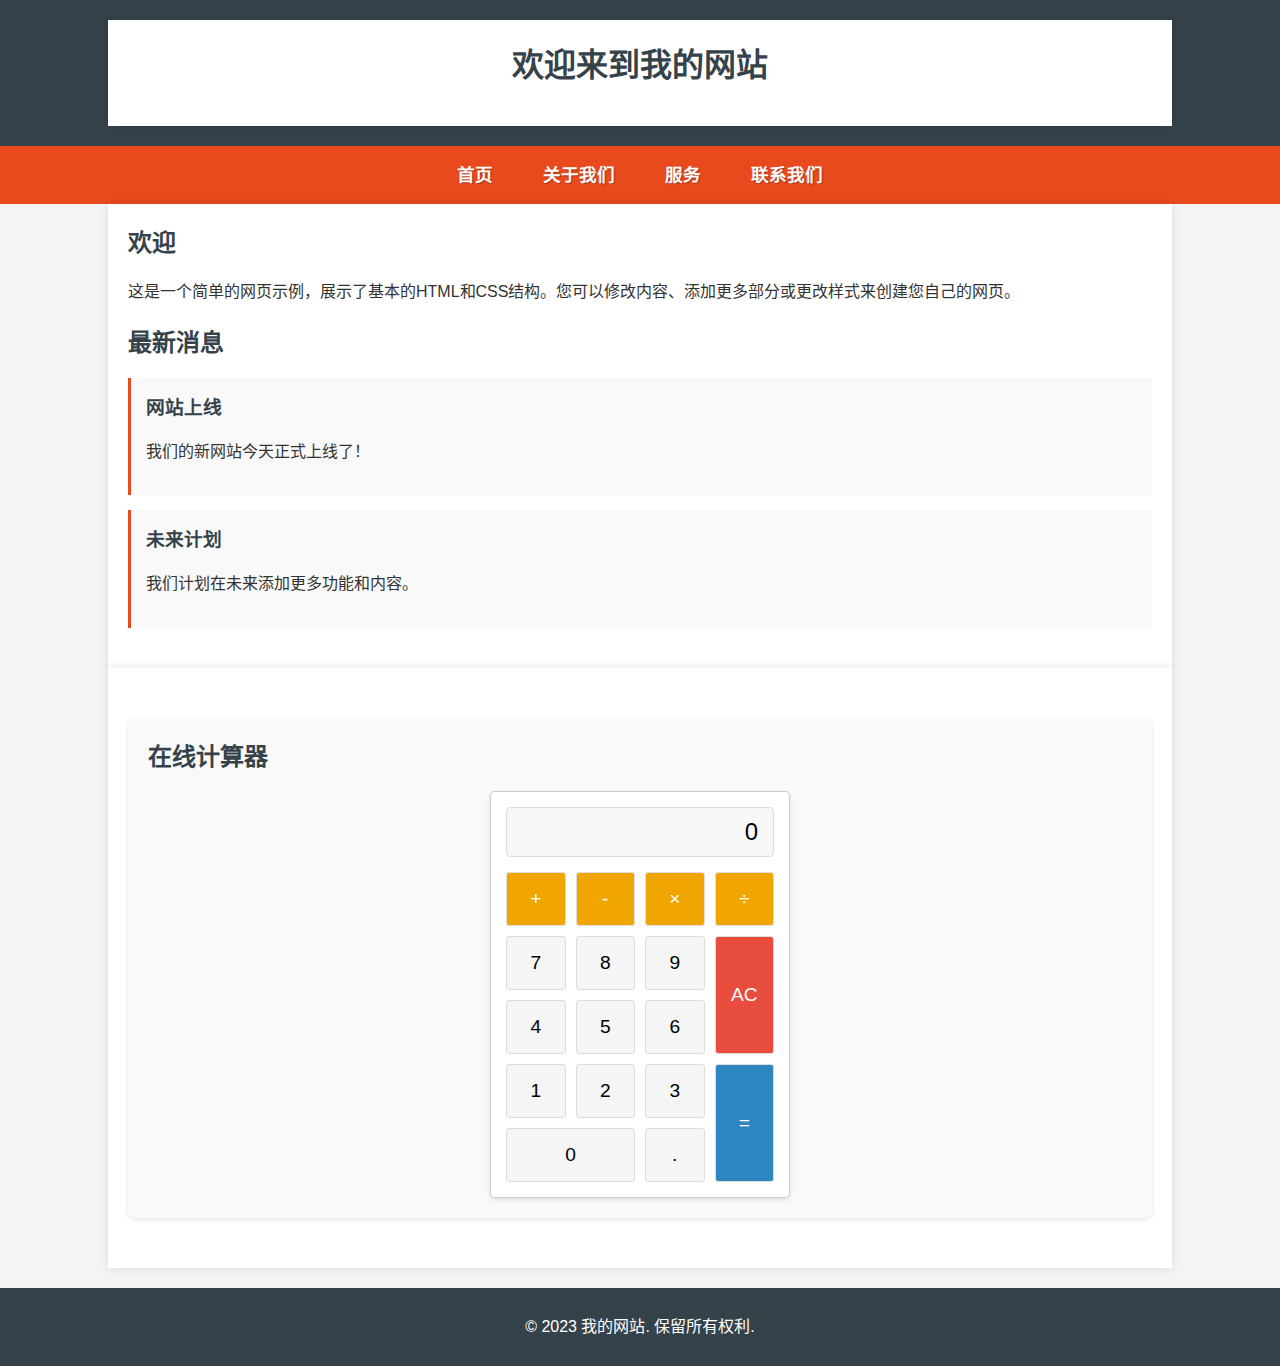
<file: index.html>
<!DOCTYPE html>
<html lang="zh-CN">
<head>
    <meta charset="UTF-8">
    <meta name="viewport" content="width=device-width, initial-scale=1.0">
    <title>我的简单网页</title>
    <link rel="stylesheet" href="css/nav.css">
    <link rel="stylesheet" href="css/calculator.css">
    <style>
        body {
            font-family: 'Arial', sans-serif;
            line-height: 1.6;
            margin: 0;
            padding: 0;
            background-color: #f4f4f4;
            color: #333;
        }
        
        header {
            background: #35424a;
            color: #ffffff;
            padding: 20px 0;
            text-align: center;
        }
        
        .container {
            width: 80%;
            margin: auto;
            overflow: hidden;
            padding: 20px;
            background: #ffffff;
            box-shadow: 0 0 10px rgba(0,0,0,0.1);
        }
        
        /* 导航专用容器 - 去除白色背景 */
        
        footer {
            background: #35424a;
            color: #ffffff;
            text-align: center;
            padding: 10px;
            margin-top: 20px;
        }
        
        section {
            color: #333333;
            margin-bottom: 20px;
        }
        
        article {
            background: #f9f9f9;
            padding: 15px;
            margin-bottom: 15px;
            border-left: 3px solid #e8491d;
        }
    </style>
</head>
<body>
    <header>
        <div class="container">
            <h1>欢迎来到我的网站</h1>
        </div>
    </header>
    
    <nav>
        <div class="container">
            <ul>
                <li><a href="index.html">首页</a></li>
                <li><a href="about.html">关于我们</a></li>
                <li><a href="#">服务</a></li>
                <li><a href="#">联系我们</a></li>
            </ul>
        </div>
    </nav>
    
    <div class="container">
        <section>
            <h2>欢迎</h2>
            <p>这是一个简单的网页示例，展示了基本的HTML和CSS结构。您可以修改内容、添加更多部分或更改样式来创建您自己的网页。</p>
        </section>
        
        <section>
            <h2>最新消息</h2>
            <article>
                <h3>网站上线</h3>
                <p>我们的新网站今天正式上线了！</p>
            </article>
            <article>
                <h3>未来计划</h3>
                <p>我们计划在未来添加更多功能和内容。</p>
            </article>
        </section>
    </div>
    
    <div class="container">
        <section class="calculator-section">
            <h2>在线计算器</h2>
            <div class="calculator">
                <div class="calculator-display">
                    <input type="text" id="display" readonly>
                </div>
                <div class="calculator-keys">
                    <button type="button" class="operator" value="+">+</button>
                    <button type="button" class="operator" value="-">-</button>
                    <button type="button" class="operator" value="*">&times;</button>
                    <button type="button" class="operator" value="/">&divide;</button>
                    
                    <button type="button" value="7">7</button>
                    <button type="button" value="8">8</button>
                    <button type="button" value="9">9</button>
                    <button type="button" class="all-clear" value="AC">AC</button>
                    
                    <button type="button" value="4">4</button>
                    <button type="button" value="5">5</button>
                    <button type="button" value="6">6</button>
                    
                    <button type="button" value="1">1</button>
                    <button type="button" value="2">2</button>
                    <button type="button" value="3">3</button>
                    <button type="button" class="equal-sign" value="=">=</button>
                    
                    <button type="button" value="0">0</button>
                    <button type="button" class="decimal" value=".">.</button>
                </div>
            </div>
        </section>
    </div>

    <footer>
        <p>&copy; 2023 我的网站. 保留所有权利.</p>
    </footer>
    <script src="js/calculator.js"></script>
</body>
</html>
</file>
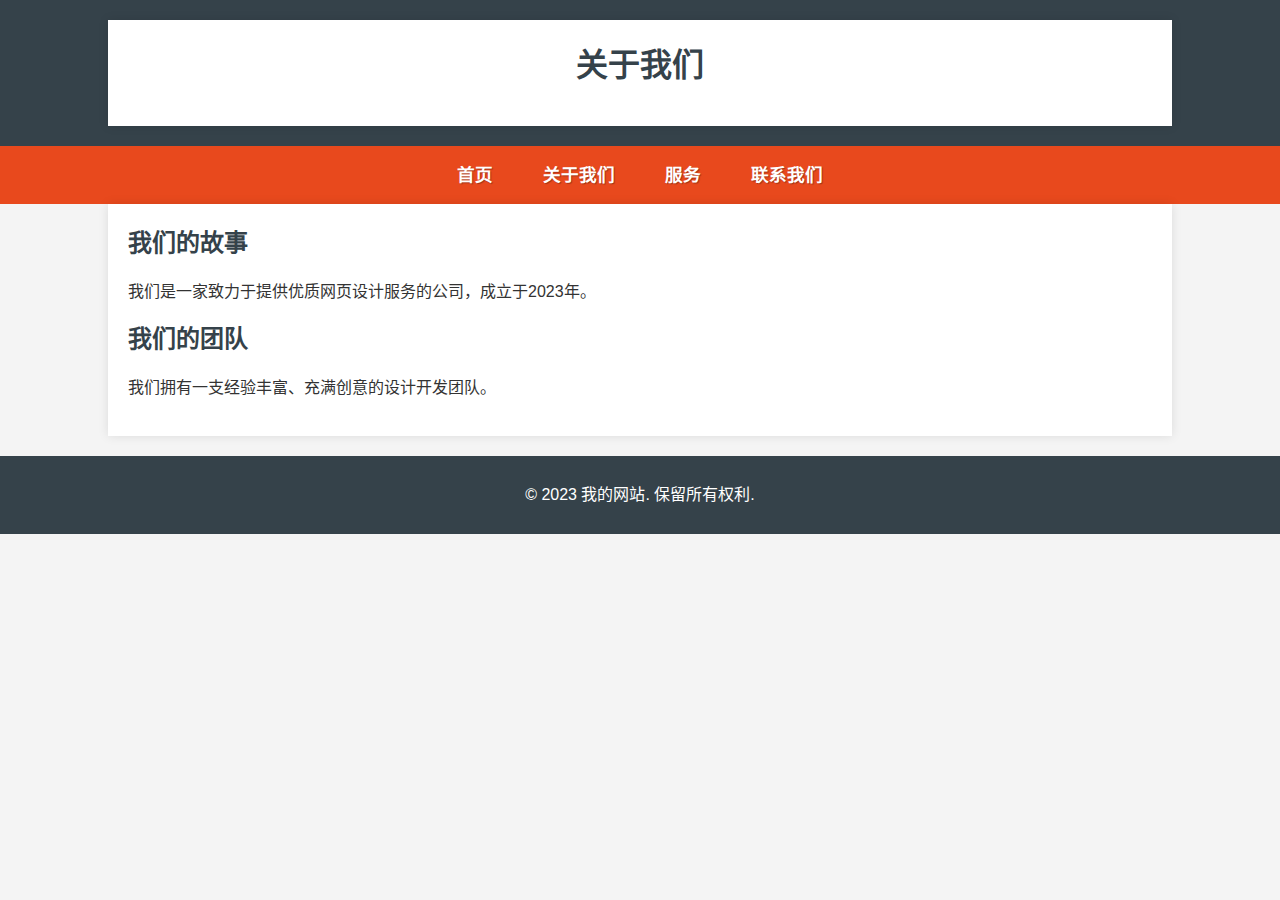
<file: about.html>
<!DOCTYPE html>
<html lang="zh-CN">
<head>
    <meta charset="UTF-8">
    <meta name="viewport" content="width=device-width, initial-scale=1.0">
    <link rel="stylesheet" href="css/nav.css">
    <title>关于我们</title>
    <!-- 使用相同的样式保持一致性 -->
    <style>
        body {
            font-family: 'Arial', sans-serif;
            line-height: 1.6;
            margin: 0;
            padding: 0;
            background-color: #f4f4f4;
            color: #333;
        }
        
        header {
            background: #35424a;
            color: #ffffff;
            padding: 20px 0;
            text-align: center;
        }
        
        .container {
            width: 80%;
            margin: auto;
            overflow: hidden;
            padding: 20px;
            background: #ffffff;
            box-shadow: 0 0 10px rgba(0,0,0,0.1);
        }
        
        /* 导航样式与首页相同 */
        footer {
            background: #35424a;
            color: #ffffff;
            text-align: center;
            padding: 10px;
            margin-top: 20px;
        }
    </style>
</head>
<body>
    <header>
        <div class="container">
            <h1>关于我们</h1>
        </div>
    </header>
    
    <nav>
        <div class="container">
            <ul>
                <li><a href="index.html">首页</a></li>
                <li><a href="about.html">关于我们</a></li>
                <li><a href="#">服务</a></li>
                <li><a href="#">联系我们</a></li>
            </ul>
        </div>
    </nav>
    
    <div class="container">
        <section>
            <h2>我们的故事</h2>
            <p>我们是一家致力于提供优质网页设计服务的公司，成立于2023年。</p>
        </section>
        
        <section>
            <h2>我们的团队</h2>
            <p>我们拥有一支经验丰富、充满创意的设计开发团队。</p>
        </section>
    </div>
    
    <footer>
        <p>&copy; 2023 我的网站. 保留所有权利.</p>
    </footer>
</body>
</html>
</file>
<file: css/nav.css>
nav .container {
    background: transparent;
    padding: 0 !important;
    box-shadow: none;
}

h1, h2, h3 {
    color: #35424a;
    margin: 0 0 15px 0;
}

nav {
    background: #e8491d; /* 橙色背景 */
    padding: 0;
}

nav ul {
    padding: 0;
    list-style: none;
    display: flex;
    justify-content: center;
    margin: 0;
}

nav li {
    padding: 0;
    transition: all 0.3s ease;
    position: relative; 
}

nav li:hover {
    background: #35424a; /* 悬停时变为深蓝色背景 */
}

nav li a {
    display: block; /* 让<a>变成块级元素 */
    padding: 15px 25px; /* 把padding移到<a>上 */
    color: #ffffff;
    text-decoration: none;
    font-weight: bold;
    text-shadow: 1px 1px 1px rgba(0,0,0,0.3);
    font-size: 1.1em;
    transition: all 0.3s ease;
}

/* 当前页面高亮提示 */
nav li a.current {
    background: #35424a;
}
</file>
<file: css/calculator.css>
/* css/calculator.css */
.calculator-section {
    margin: 30px 0;
    padding: 20px;
    background-color: #f9f9f9;
    border-radius: 8px;
    box-shadow: 0 2px 5px rgba(0,0,0,0.1);
}

.calculator {
    max-width: 300px;
    box-sizing: border-box;
    margin: 0 auto;
    border: 1px solid #ccc;
    border-radius: 5px;
    padding: 15px;
    background-color: #fff;
    box-shadow: 0 2px 5px rgba(0,0,0,0.1);
}

.calculator-display {
    width: 100%; /* 继承父容器宽度 */
    box-sizing: border-box; /* 重要！ */
    margin-bottom: 15px;
}

.calculator-display input {
    width: 100%;
    box-sizing: border-box; /* 包含padding和border */
    padding: 10px 15px;
    font-size: 1.5em;
    text-align: right;
    border: 1px solid #ddd;
    border-radius: 4px;
    background-color: #f8f8f8;
}

.calculator-keys {
    display: grid;
    grid-template-columns: repeat(4, 1fr);
    grid-template-rows: repeat(5, auto);
    grid-template-areas:
        "add subtract multiply divide"
        "seven eight nine ac"
        "four five six ac"
        "one two three equal"
        "zero zero dot equal";
    gap: 10px; /* 改用gap属性更标准 */
}

.calculator-keys button {
    padding: 15px;
    font-size: 1.2em;
    border: 1px solid #ddd;
    border-radius: 3px;
    background-color: #f5f5f5;
    cursor: pointer;
    transition: background-color 0.3s;
}

.calculator-keys button:hover {
    background-color: #e9e9e9;
}

.calculator-keys .operator {
    background-color: #f0a500;
    color: white;
}

.calculator-keys .operator.add {
    grid-area: add;
}

.calculator-keys .operator.subtract {
    grid-area: subtract;
}

.calculator-keys .operator.multiply {
    grid-area: multiply;
}

.calculator-keys .operator.divide {
    grid-area: divide;
}

.calculator-keys button[value="7"] {
    grid-area: seven;
}

.calculator-keys button[value="8"] {
    grid-area: eight;
}

.calculator-keys button[value="9"] {
    grid-area: nine;
}

.calculator-keys button[value="4"] {
    grid-area: four;
}

.calculator-keys button[value="5"] {
    grid-area: five;
}

.calculator-keys button[value="6"] {
    grid-area: six;
}

.calculator-keys button[value="1"] {
    grid-area: one;
}

.calculator-keys button[value="2"] {
    grid-area: two;
}

.calculator-keys button[value="3"] {
    grid-area: three;
}

.calculator-keys button[value="0"] {
    grid-area: zero;
    grid-column: span 2; /* 横跨两列 */
}

.calculator-keys button[value="."] {
    grid-area: dot;
}

.calculator-keys .all-clear {
    grid-area: ac;
    grid-row: span 2; /* 纵跨两行 */
    background-color: #e74c3c;
    color: white;
}

.calculator-keys .all-clear:hover {
    background-color: #d62c1a;
}

.calculator-keys .equal-sign {
    grid-area: equal;
    grid-row: span 2; /* 纵跨两行 */
    background-color: #2e86c0;
    color: white;
}

.calculator-keys .equal-sign:hover {
    background-color: #2778b0;
}
</file>
